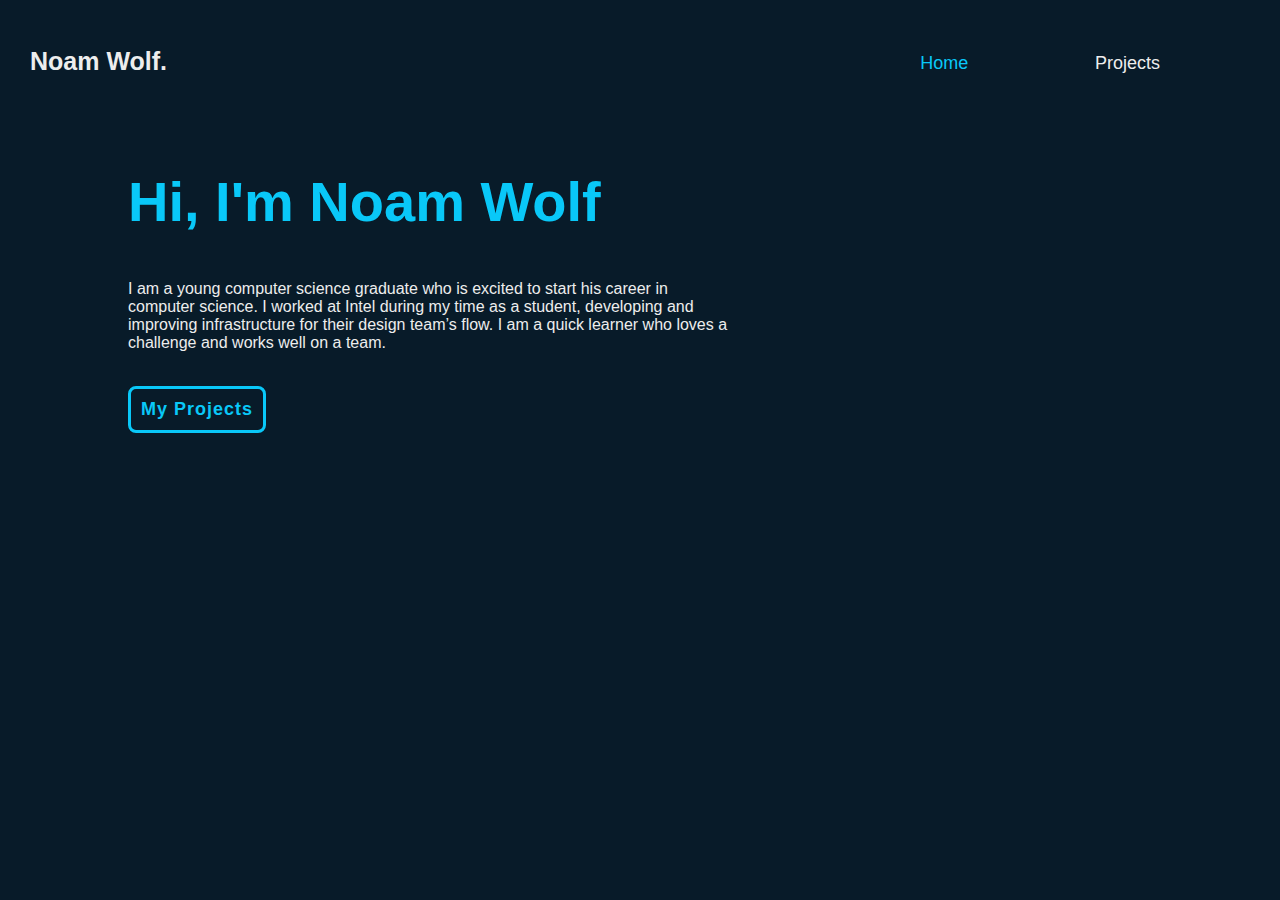
<file: index.html>
<!DOCTYPE html>
<html lang="en">
<head>
    <meta charset="UTF-8">
    <meta name="viewport" content="width=device-width, initial-scale=1.0">
    <link rel="stylesheet" href="styles.css">
    <title>Noam Wolf's Website</title>
</head>
<body>
    <header class="header">
        <h1 class="logo">Noam Wolf.</h1>
        <nav class="navbar">
            <a href="#" class="active">Home</a>
            <a href="projects.html">Projects</a>
            <!-- <a href="#blog">Blog</a> -->
            <!-- <img src="./profile.jpg" alt="Noam Wolfs Profile" height="128" width="128"> -->
        </nav>
    </header>
    <main>
        <section class="home">
            <div class="home-content">
                <h2>Hi, I'm Noam Wolf</h2>
                <p>I am a young computer science graduate who is excited to start his career
                     in computer science. I worked at Intel during my time as a student, developing
                      and improving infrastructure for their design team’s flow.
                       I am a quick learner who loves a challenge and works well on a team.<br><br></p> 
                <div class="btn-box">
                    <a href="projects.html">My Projects</a>
                </div>
            </div>
        </section>
        <!-- <section id="projects">
            <h2><a href="projects.html" id="project-link">Projects</a></h2>
            <p>My other projects, besides this website in itself</p>
        </section> -->
        <!-- <section id="blog">
            <h2>Blog</h2>
            <p>To Be Continued</p>
        </section> -->
    </main>
    <script src="script.js"></script>
</body>
</html>
</file>
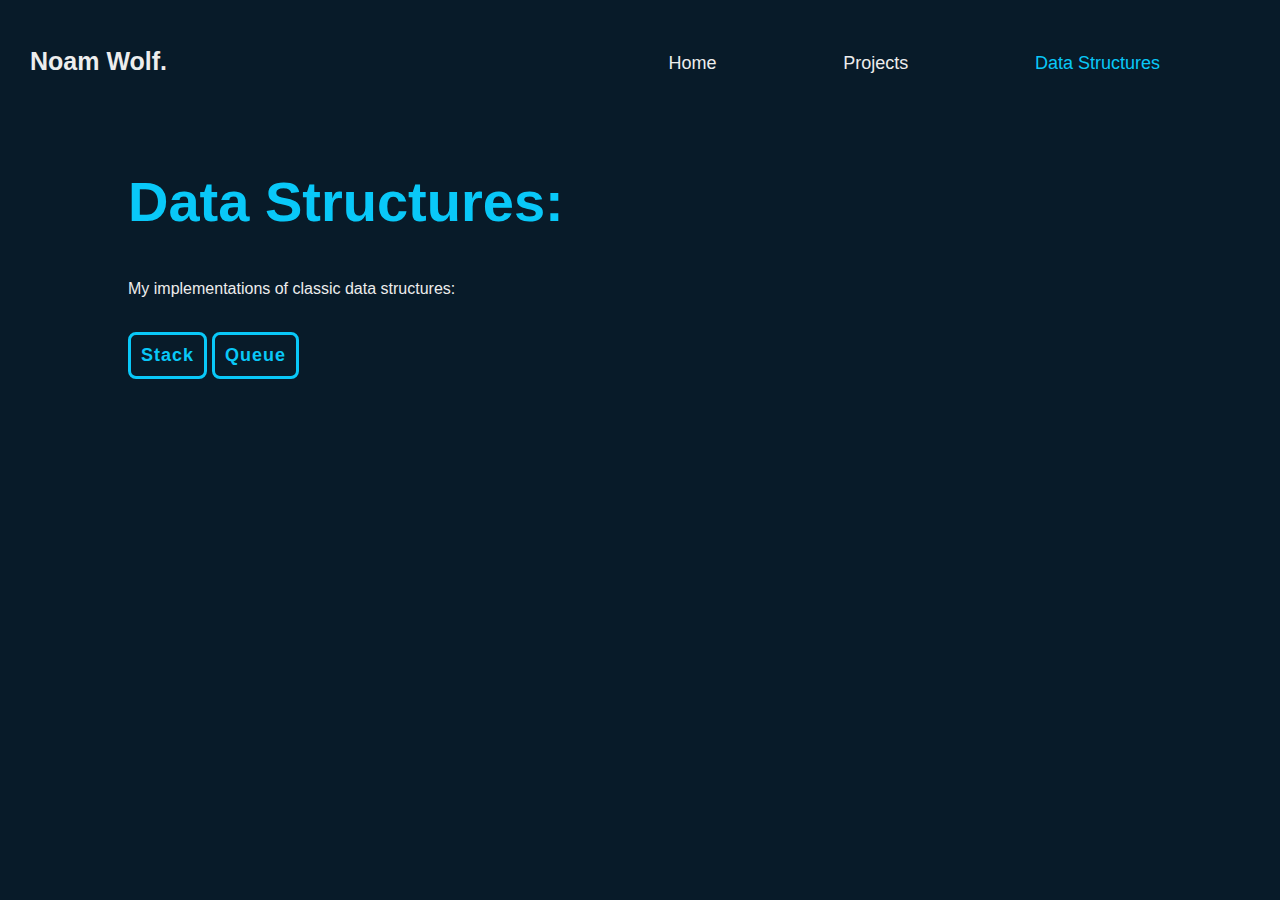
<file: datastructures.html>
<!-- projects.html -->
<!DOCTYPE html>
<html lang="en">
<head>
    <meta charset="UTF-8">
    <meta name="viewport" content="width=device-width, initial-scale=1.0">
    <link rel="stylesheet" href="styles.css">
    <title>Noam Wolf's Data Structures</title>
</head>
<body>
    <header class="header">
        <h1 class="logo">Noam Wolf.</h1>
        <nav class="navbar">
            <a href="index.html">Home</a>
            <a href="projects.html">Projects</a>
            <a href="datastructures.html" class="active">Data Structures</a>
        </nav>
    </header>
    <main>
        <section class="projects">
            <div class="projects-content">
                <h2>Data Structures:</h2>
                <p>My implementations of classic data structures:</p>
                <br>
                <div class="btn-box">
                    <a href="stack.html">Stack</a>
                    <a href="queue.html">Queue</a>
                </div>
            </div>
        </section>
    </main>
</body>
</html>
</file>
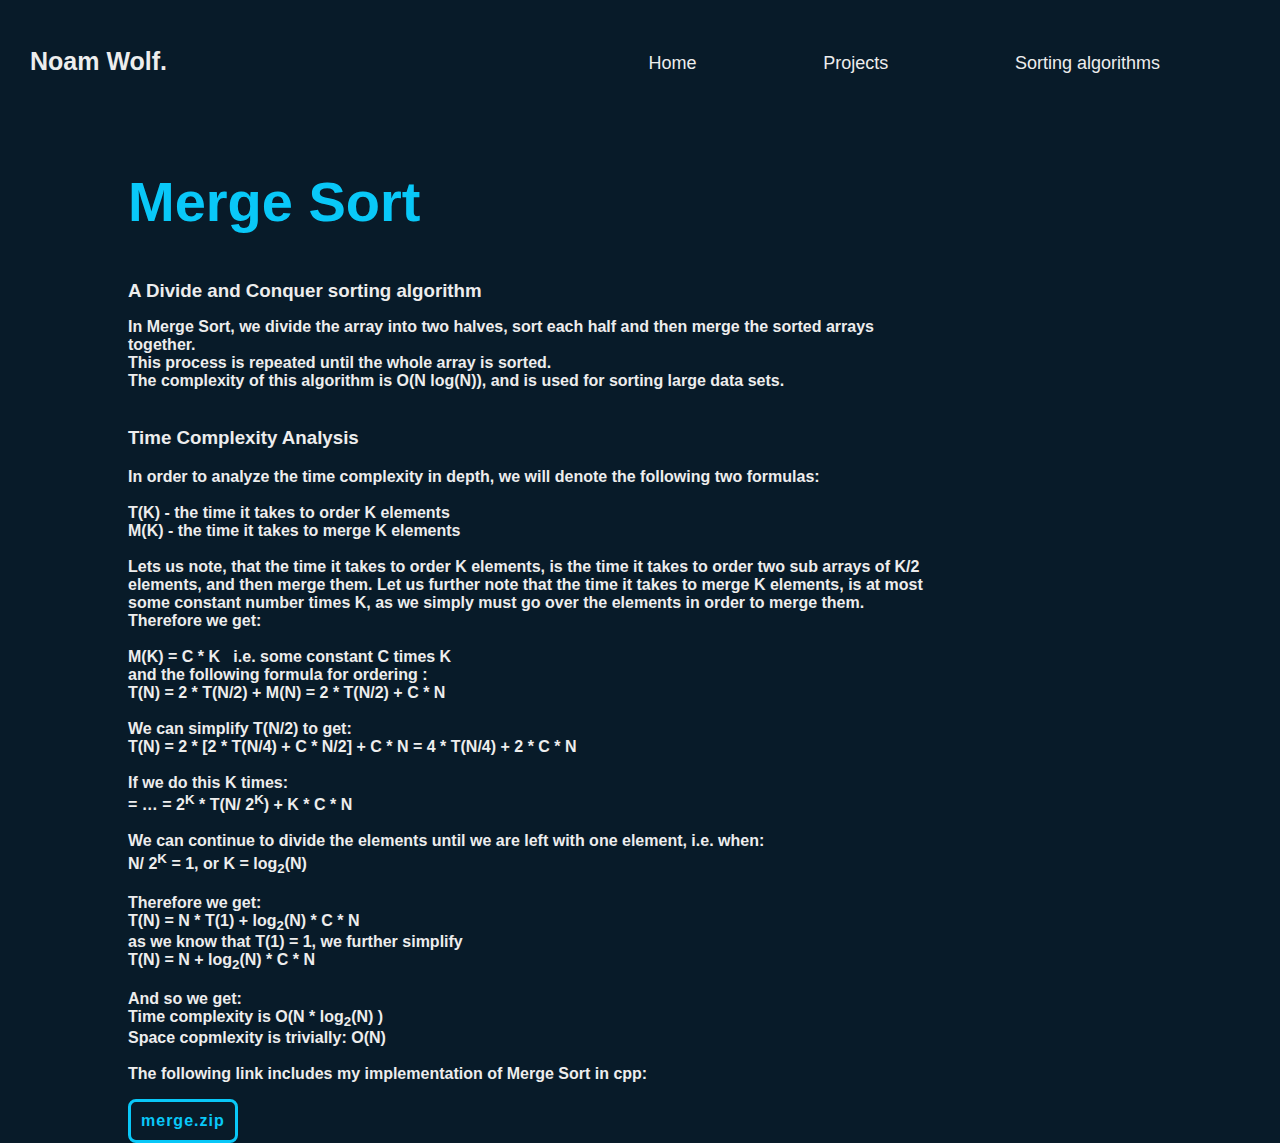
<file: mergesort.html>
<!-- projects.html -->
<!DOCTYPE html>
<html lang="en">
<head>
    <meta charset="UTF-8">
    <meta name="viewport" content="width=device-width, initial-scale=1.0">
    <link rel="stylesheet" href="styles.css">
    <title>Noam Wolf's Merge Sort</title>
</head>
<body>
    <header class="header">
        <h1 class="logo">Noam Wolf.</h1>
        <nav class="navbar">
            <a href="index.html">Home</a>
            <a href="projects.html">Projects</a>
            <a href="sortingalogrithms.html">Sorting algorithms</a>
        </nav>
    </header>
    <main>
        <section class="structures">
            <div class="structures-content">
                <h2>Merge Sort</h2>
                <h3>A Divide and Conquer sorting algorithm</p>
                <p>In Merge Sort, we divide the array into two halves, sort each half and then merge the sorted arrays together.<br>
                    This process is repeated until the whole array is sorted.<br> 
                    The complexity of this algorithm is O(<strong>N</strong> log(<strong>N</strong>)), and is used for sorting large data sets.<br><br>

                </p>
                <h3>Time Complexity Analysis</h3>
                <p>
                    <strong>
                        In order to analyze the time complexity in depth, we will denote the following two formulas: <br><br>
                        T(K) -  the time it takes to order K elements <br>
                        M(K) -  the time it takes to merge K elements <br><br>
                        Lets us note, that the time it takes to order K elements, is the time it takes to order two sub arrays of K/2 elements, and then merge them. Let us further note that the time it takes to merge K elements, is at most some constant number times K, as we simply must go over the elements in order to merge them.<br>
                        Therefore we get:<br><br>
                        M(K) = C * K &nbsp i.e. some constant C times K<br>
                        and the following formula for ordering :<br>
                        T(N) = 2 * T(N/2) + M(N) = 2 * T(N/2) + C * N <br><br>
                        We can simplify T(N/2) to get: <br>
                        T(N) = 2 * [2 * T(N/4) + C * N/2] + C * N =  4 * T(N/4) + 2 * C * N<br><br>
                        If we do this K times:<br>
                        = … =  2<sup>K</sup>  * T(N/ 2<sup>K</sup>) + K * C * N<br><br>
                        We can continue to divide the elements until we are left with one element, i.e. when:<br>
                        N/ 2<sup>K</sup> = 1, or K = log<sub>2</sub>(N)<br><br>
                        Therefore we get:<br>
                        T(N) = N * T(1) + log<sub>2</sub>(N) * C * N <br>
                        as we know that T(1) = 1, we further simplify<br>
                        T(N) = N + log<sub>2</sub>(N) * C * N <br><br>
                        And so we get:<br>
                        Time complexity is O(N * log<sub>2</sub>(N) )<br>
                        Space copmlexity is trivially: O(N)<br><br>
                        The following link includes my implementation of Merge Sort in cpp:
                    </strong>

                </p>
                <div class="str-btn-box">
                    <a href="mergesort.zip" download>merge.zip</a>
                </div>
            </div>
        </section>
    </main>
</body>
</html>
</file>
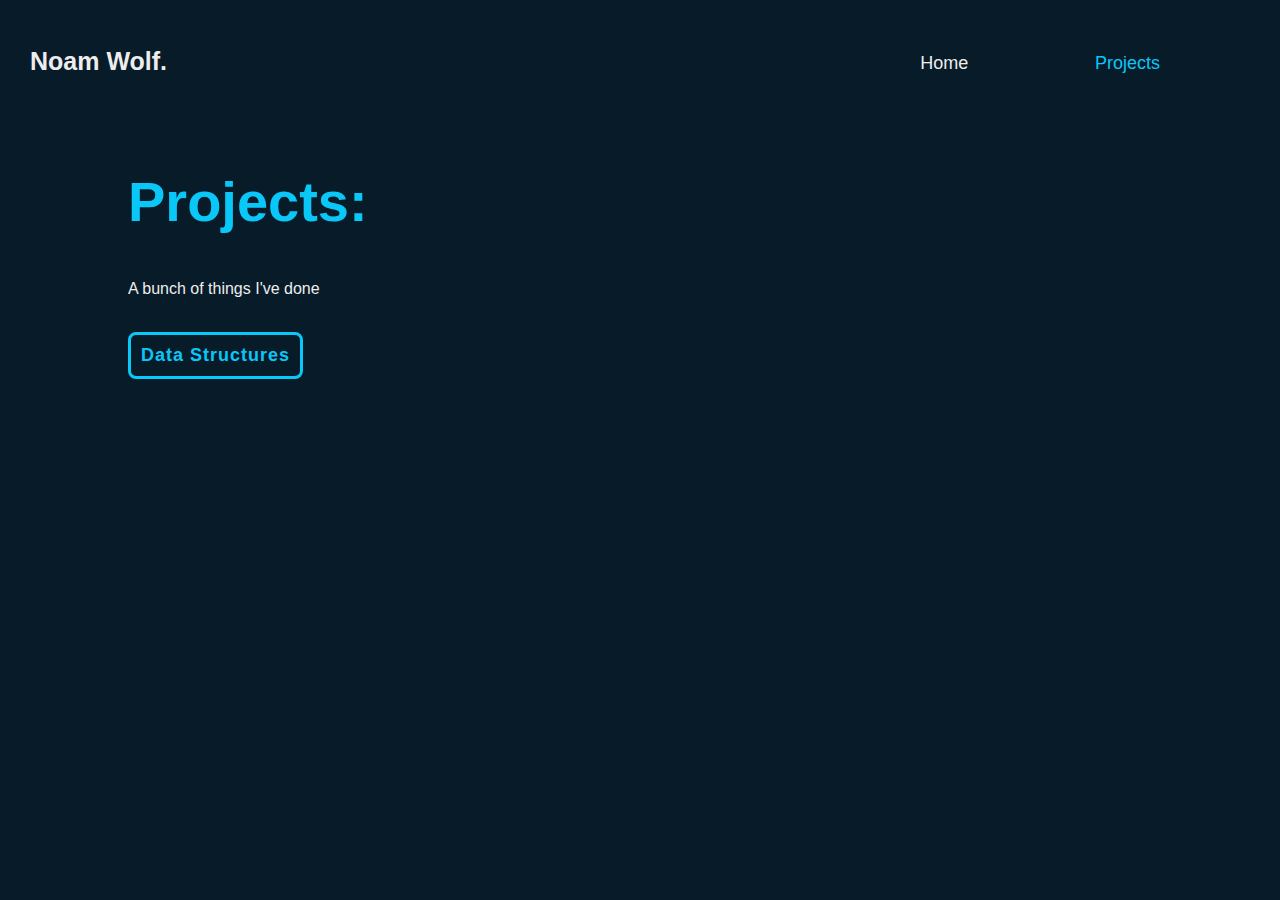
<file: projects.html>
<!DOCTYPE html>
<html lang="en">
<head>
    <meta charset="UTF-8">
    <meta name="viewport" content="width=device-width, initial-scale=1.0">
    <link rel="stylesheet" href="styles.css">
    <title>Noam Wolf's Projects</title>
</head>
<body>
    <header class="header">
        <h1 class="logo">Noam Wolf.</h1>
        <nav class="navbar">
            <a href="index.html">Home</a>
            <a href="projects.html" class="active">Projects</a>
        </nav>
    </header>
    <main>
        <section class="projects">
            <div class="projects-content">
                <h2>Projects:</h2>
                <p>A bunch of things I've done</p>
                <br>
                <div class="btn-box">
                    <a href="datastructures.html">Data Structures</a>
                </div>
            </div>
        </section>
    </main>
</body>
</html>
</file>
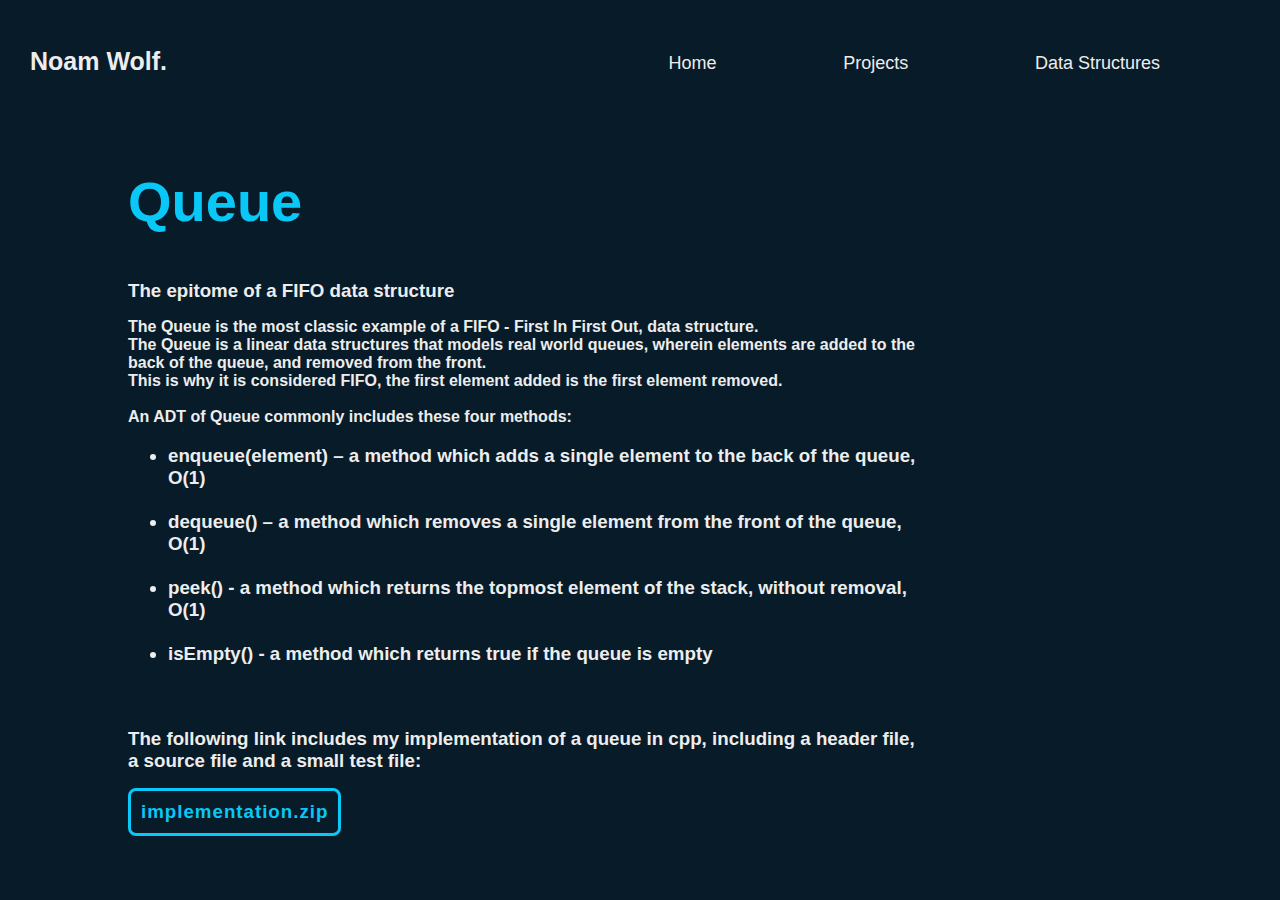
<file: queue.html>
<!-- projects.html -->
<!DOCTYPE html>
<html lang="en">
<head>
    <meta charset="UTF-8">
    <meta name="viewport" content="width=device-width, initial-scale=1.0">
    <link rel="stylesheet" href="styles.css">
    <title>Noam Wolf's Queue</title>
</head>
<body>
    <header class="header">
        <h1 class="logo">Noam Wolf.</h1>
        <nav class="navbar">
            <a href="index.html">Home</a>
            <a href="projects.html">Projects</a>
            <a href="datastructures.html">Data Structures</a>
        </nav>
    </header>
    <main>
        <section class="structures">
            <div class="structures-content">
                <h2>Queue</h2>
                <h3>The epitome of a FIFO data structure</p>
                <p>The Queue is the most classic example of a FIFO - First In First Out, data structure. <br>
                    The Queue is a linear data structures that models real world queues, wherein elements are added to the back of the queue, and removed from the front. <br> 
                    This is why it is considered FIFO, the first element added is the first element removed. <br><br>
                    An ADT of Queue commonly includes these four methods:<br>
                    <ul class="disc-list">
                        <li><strong>enqueue(element)</strong> – a method which adds a single element to the back of the queue, O(1)<br><br></li>
                        <li><strong>dequeue()</strong> – a method which removes a single element from the front of the queue, O(1)<br><br></li>
                        <li><strong>peek()</strong> - a method which returns the topmost element of the stack, without removal, O(1)<br><br></li>
                        <li><strong>isEmpty()</strong> -  a method which returns true if the queue is empty <br><br></li>
                    </ul>
                    <br>
                    The following link includes my implementation of a queue in cpp, including a header file, a source file and a small test file:
                </p>
                <div class="str-btn-box">
                    <a href="queueimp.zip" download>implementation.zip</a>
                </div>
            </div>
        </section>
    </main>
</body>
</html>
</file>
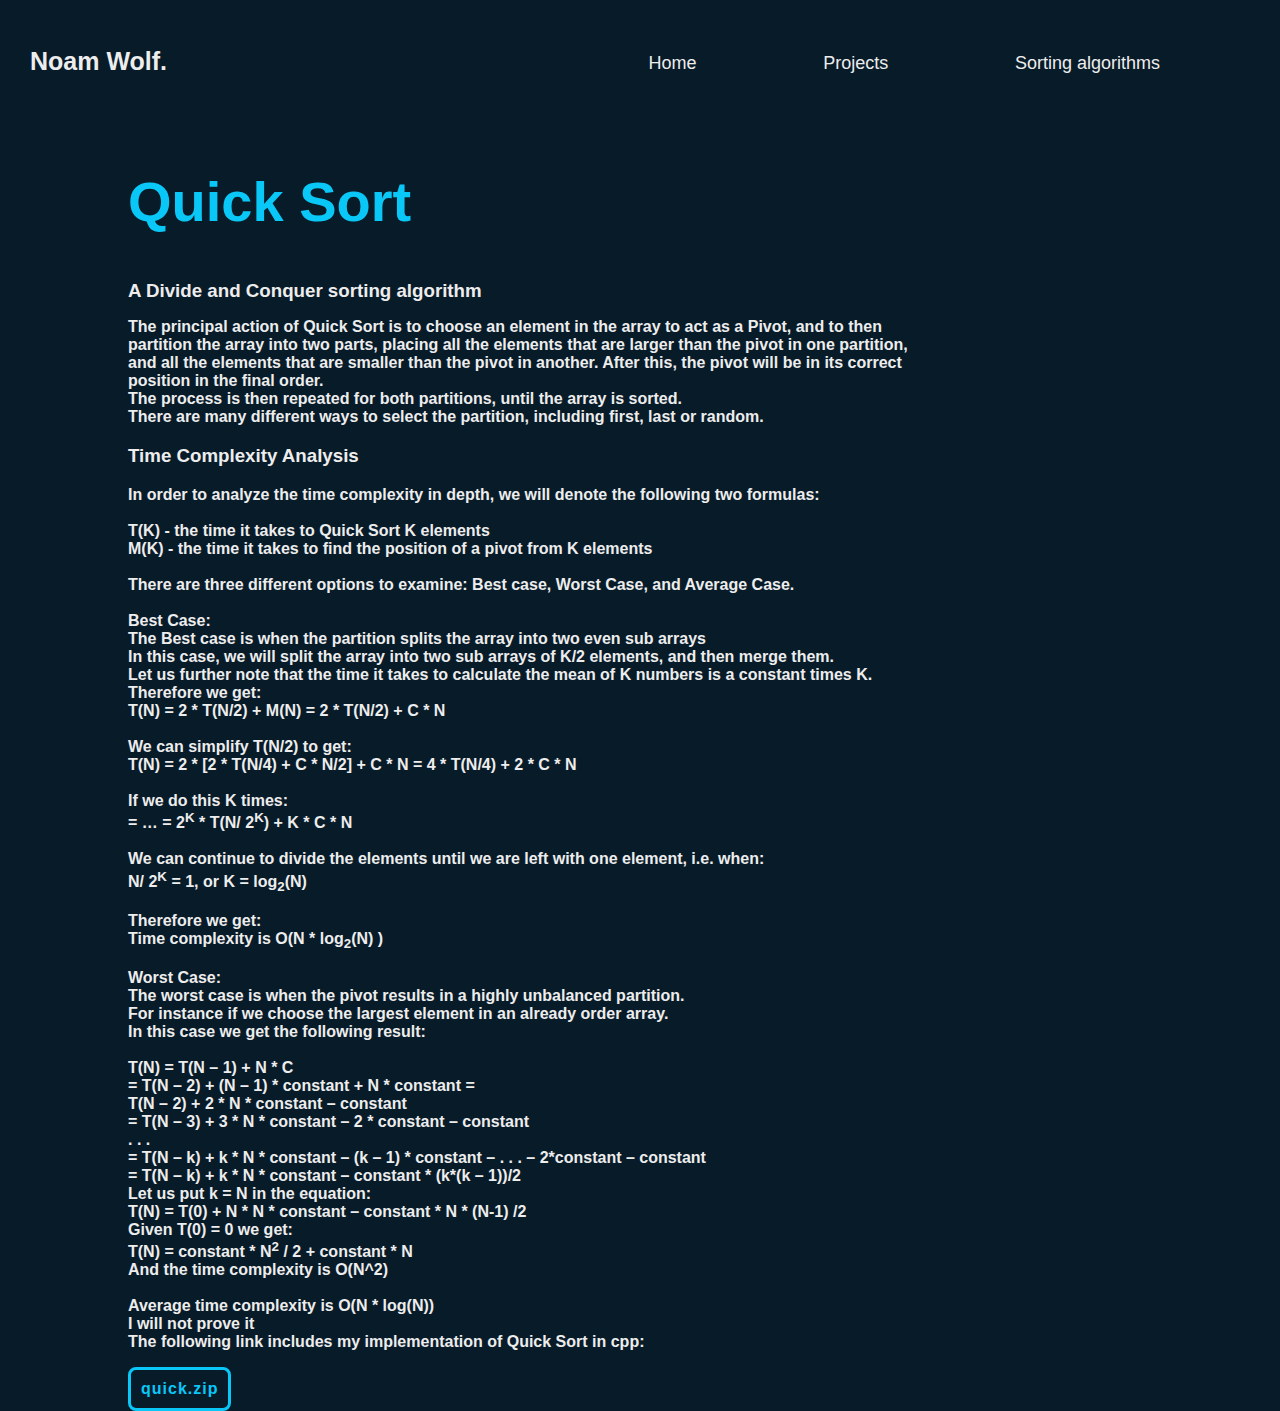
<file: quicksort.html>
<!-- projects.html -->
<!DOCTYPE html>
<html lang="en">
<head>
    <meta charset="UTF-8">
    <meta name="viewport" content="width=device-width, initial-scale=1.0">
    <link rel="stylesheet" href="styles.css">
    <title>Noam Wolf's Quick Sort</title>
</head>
<body>
    <header class="header">
        <h1 class="logo">Noam Wolf.</h1>
        <nav class="navbar">
            <a href="index.html">Home</a>
            <a href="projects.html">Projects</a>
            <a href="sortingalogrithms.html">Sorting algorithms</a>
        </nav>
    </header>
    <main>
        <section class="structures">
            <div class="structures-content">
                <h2>Quick Sort</h2>
                <h3>A Divide and Conquer sorting algorithm</p>
                <p>The principal action of Quick Sort is to choose an element in the array to act as a Pivot, and to then partition the array into two parts, placing all the elements that are larger than the pivot in one partition, and all the elements that are smaller than the pivot in another. After this, the pivot will be in its correct position in the final order. <br>
                    The process is then repeated for both partitions, until the array is sorted.<br> 
                    There are many different ways to select the partition, including first, last or random. 
                    
                </p>
                <h3>Time Complexity Analysis</h3>
                <p>
                    <strong>
                        In order to analyze the time complexity in depth, we will denote the following two formulas: <br><br>
                        T(K) -  the time it takes to Quick Sort K elements <br>
                        M(K) - the time it takes to find the position of a pivot from K elements<br><br>
                        There are three different options to examine: Best case, Worst Case, and Average Case. <br><br>
                        Best Case:<br>
                        The Best case is when the partition splits the array into two even sub arrays<br>
                        In this case, we will split the array into two sub arrays of K/2 elements, and then merge them.<br>
                        Let us further note that the time it takes to calculate the mean of K numbers is a constant times K.<br> 
                        Therefore we get:<br>
                        T(N) = 2 * T(N/2) + M(N) = 2 * T(N/2) + C * N <br><br>
                        We can simplify T(N/2) to get: <br>
                        T(N) = 2 * [2 * T(N/4) + C * N/2] + C * N =  4 * T(N/4) + 2 * C * N<br><br>
                        If we do this K times:<br>
                        = … =  2<sup>K</sup>  * T(N/ 2<sup>K</sup>) + K * C * N<br><br>
                        We can continue to divide the elements until we are left with one element, i.e. when:<br>
                        N/ 2<sup>K</sup> = 1, or K = log<sub>2</sub>(N)<br><br>
                        Therefore we get:<br>
                        Time complexity is O(N * log<sub>2</sub>(N) )<br><br>
                        Worst Case:<br>
                        The worst case is when the pivot results in a highly unbalanced partition.<br> 
                        For instance if we choose the largest element in an already order array.<br>
                        In this case we get the following result:<br><br>
                        T(N) = T(N – 1) + N * C<br>
                        = T(N – 2) + (N – 1) * constant + N * constant =<br>
                        T(N – 2) + 2 * N * constant – constant<br>
                        = T(N – 3) + 3 * N * constant – 2 * constant – constant<br>
                        . . .<br>
                        = T(N – k) + k * N * constant – (k – 1) * constant – . . . – 2*constant – constant<br>
                        = T(N – k) + k * N * constant – constant * (k*(k – 1))/2<br>
                        Let us put k = N in the equation:<br>
                        T(N)  = T(0) + N * N * constant – constant * N * (N-1) /2<br>
                        Given T(0) = 0 we get:<br>
                        T(N) = constant * N<sup>2</sup> / 2 + constant * N<br>
                        And the time complexity is O(N^2)<br><br>
                        Average time complexity is O(N * log(N))<br>
                        I will not prove it<br>
                        The following link includes my implementation of Quick Sort in cpp:
                    </strong>

                </p>
                <div class="str-btn-box">
                    <a href="quicksort.zip" download>quick.zip</a>
                </div>
            </div>
        </section>
    </main>
</body>
</html>
</file>
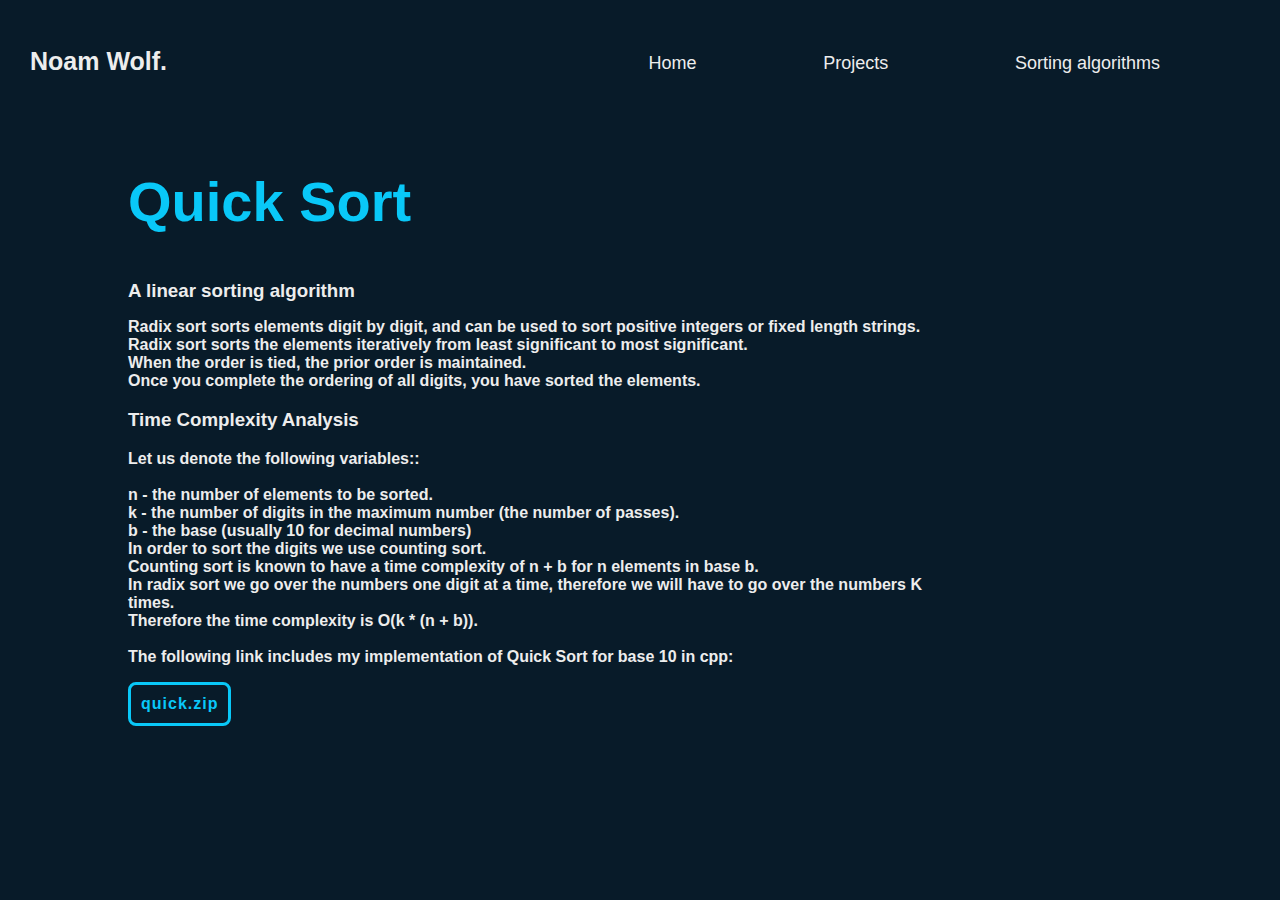
<file: radixsort.html>
<!-- projects.html -->
<!DOCTYPE html>
<html lang="en">
<head>
    <meta charset="UTF-8">
    <meta name="viewport" content="width=device-width, initial-scale=1.0">
    <link rel="stylesheet" href="styles.css">
    <title>Noam Wolf's Radix Sort</title>
</head>
<body>
    <header class="header">
        <h1 class="logo">Noam Wolf.</h1>
        <nav class="navbar">
            <a href="index.html">Home</a>
            <a href="projects.html">Projects</a>
            <a href="sortingalogrithms.html">Sorting algorithms</a>
        </nav>
    </header>
    <main>
        <section class="structures">
            <div class="structures-content">
                <h2>Quick Sort</h2>
                <h3>A linear sorting algorithm</p>
                <p>Radix sort sorts elements digit by digit, and can be used to sort positive integers or fixed length strings.<br>
                    Radix sort sorts the elements iteratively from least significant to most significant.<br>
                    When the order is tied, the prior order is maintained.<br>
                    Once you complete the ordering of all digits, you have sorted the elements. 
                    
                </p>
                <h3>Time Complexity Analysis</h3>
                <p>
                    <strong>
                        Let us denote the following variables:: <br><br>
                        n - the number of elements to be sorted.<br>
                        k - the number of digits in the maximum number (the number of passes).<br>
                        b - the base (usually 10 for decimal numbers)
                        <br>
                        In order to sort the digits we use counting sort.<br>
                        Counting sort is known to have a time complexity of n + b for n elements in base b.<br>
                        In radix sort we go over the numbers one digit at a time, therefore we will have to go over the numbers K times.<br>
                        Therefore the time complexity is O(k * (n + b)).<br><br>

                        The following link includes my implementation of Quick Sort for base 10 in cpp:
                    </strong>

                </p>
                <div class="str-btn-box">
                    <a href="quicksort.zip" download>quick.zip</a>
                </div>
            </div>
        </section>
    </main>
</body>
</html>
</file>
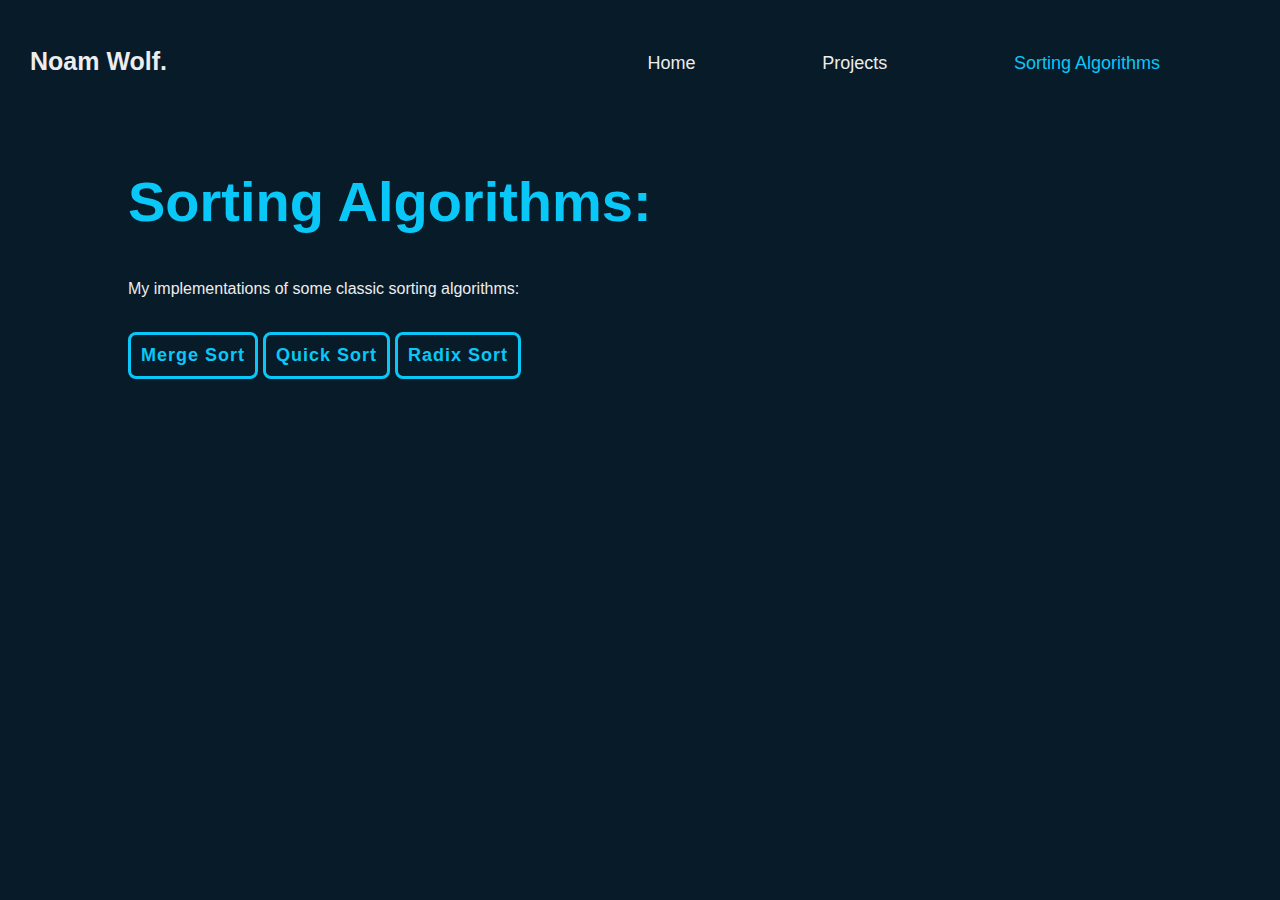
<file: sortingalogrithms.html>
<!-- projects.html -->
<!DOCTYPE html>
<html lang="en">
<head>
    <meta charset="UTF-8">
    <meta name="viewport" content="width=device-width, initial-scale=1.0">
    <link rel="stylesheet" href="styles.css">
    <title>Noam Wolf's Sorting Algorithms</title>
</head>
<body>
    <header class="header">
        <h1 class="logo">Noam Wolf.</h1>
        <nav class="navbar">
            <a href="index.html">Home</a>
            <a href="projects.html">Projects</a>
            <a href="sortingalogrithms.html" class="active">Sorting Algorithms</a>
        </nav>
    </header>
    <main>
        <section class="projects">
            <div class="projects-content">
                <h2>Sorting Algorithms:</h2>
                <p>My implementations of some classic sorting algorithms:</p>
                <br>
                <div class="btn-box">
                    <a href="mergesort.html">Merge Sort</a>
                    <a href="quicksort.html">Quick Sort</a>
                    <a href="radixsort.html">Radix Sort</a>
                </div>
            </div>
        </section>
    </main>
</body>
</html>
</file>
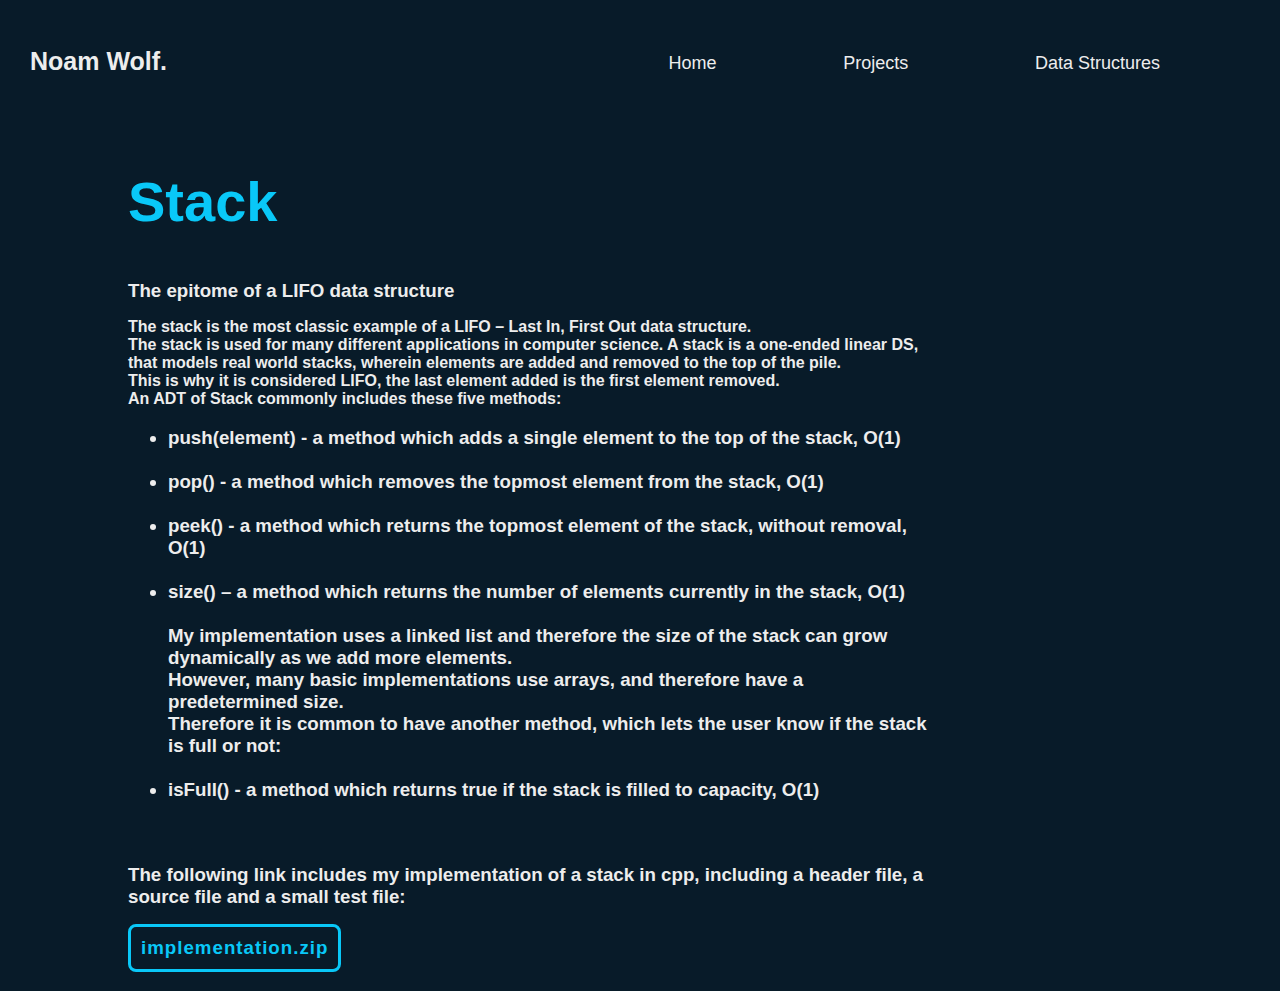
<file: stack.html>
<!-- projects.html -->
<!DOCTYPE html>
<html lang="en">
<head>
    <meta charset="UTF-8">
    <meta name="viewport" content="width=device-width, initial-scale=1.0">
    <link rel="stylesheet" href="styles.css">
    <title>Noam Wolf's Stack</title>
</head>
<body>
    <header class="header">
        <h1 class="logo">Noam Wolf.</h1>
        <nav class="navbar">
            <a href="index.html">Home</a>
            <a href="projects.html">Projects</a>
            <a href="datastructures.html">Data Structures</a>
        </nav>
    </header>
    <main>
        <section class="structures">
            <div class="structures-content">
                <h2>Stack</h2>
                <h3>The epitome of a LIFO data structure</p>
                <p>The stack is the most classic example of a LIFO – Last In, First Out data structure.<br> The stack is used for many different applications in computer science. 
                    A stack is a one-ended linear DS, that models real world stacks, wherein elements are added and removed to the top of the pile.<br> 
                    This is why it is considered LIFO, the last element added is the first element removed.<br>
                    An ADT of Stack commonly includes these five methods:
                    <ul class="disc-list">
                        <li><strong>push(element)</strong> -  a method which adds a single element to the top of the stack, O(1)<br><br></li>
                        <li><strong>pop()</strong> -  a method which removes the topmost element from the stack, O(1)<br><br></li>
                        <li><strong>peek()</strong> - a method which returns the topmost element of the stack, without removal, O(1)<br><br></li>
                        <li><strong>size()</strong> – a method which returns the number of elements currently in the stack, O(1)<br><br></li>
                        My implementation uses a linked list and therefore the size of the stack can grow dynamically as we add more elements.<br>
                        However, many basic implementations use arrays, and therefore have a predetermined size.<br>
                        Therefore it is common to have another method, which lets the user know if the stack is full or not:<br><br>
                        <li><strong>isFull()</strong> -  a method which returns true if the stack is filled to capacity, O(1)<br><br></li>
                    </ul>
                    <br>
                    The following link includes my implementation of a stack in cpp, including a header file, a source file and a small test file:
                </p>
                <div class="str-btn-box">
                    <a href="implementation.zip" download>implementation.zip</a>
                </div>
            </div>
        </section>
    </main>
</body>
</html>
</file>
<file: styles.css>
/* Basic CSS styles */

body {
    font-family: Arial, Helvetica, sans-serif;
    margin: 0;
    padding: 0;
    background-color: #081b29;
    color: #ededed;
}

.header {
    background-color: #081b29;
    top: 0;
    left: 0;
    width: 100%;
    justify-content: space-between;
    align-items: center;
    display: inline-flex;
    padding: 0px;
    font-size: 24px;
    position: relative;
}

.logo{
    color: #ededed;
    padding: 30px;
    font-size: 25px;
    font-weight: 600;
}

.navbar a {
    font-size: 18px;
    text-decoration: none;
    color: #ededed;
    font-weight: 500;
    margin-right: 40px;
    padding-right: 80px;
}

.navbar a:hover,
.navbar a.active{
    color: #09c8f8;
}



a#project-link {
    text-decoration: underline; /* Add underline */
    color: black; /* Set the color to red */
    font-weight: bold;   /* Make the text italic */
}

.home{
    display: flex;
    align-items: center;
    padding: 0 10%;
}

.home-content{
    max-width: 600px;
}

.home-content h2 {
    color: #09c8f8;
    font-size: 56px;
    font-weight: 700;
}

.home-content p {
    font-size: 16px;
}

.home-content .btn-box {
    justify-content: space-between;
    font-size: 18px;
    width: fit-content;
    height: max-content;
    background-color: #081b29;
    border: 10px #081b29;
    text-decoration: none;
    border-radius: 8px;
}

.projects{
    display: flex;
    align-items: center;
    padding: 0 10%;
 }
 
 .projects-content{
    max-width: 600px;
 }
 
 .projects-content h2 {
    color: #09c8f8;
    font-size: 56px;
    font-weight: 700;
 }
 
 .projects-content p {
     font-size: 16px;
 }
 
 .projects-content .btn-box {
    justify-content: space-between;
     font-size: 18px;
     width: max-content;
     height: max-content;
     background-color: #081b29;
     border: 10px #081b29;
     text-decoration: none;
     border-radius: 8px;
 }

 .structures{
    display: flex;
    align-items: center;
    padding: 0 10%;
 }
 
 .structures-content{
     max-width: 800px;
 }
 
 .structures-content h2 {
     font-size: 56px;
     font-weight: 700;
     color: #09c8f8;
 }
 
 .structures-content p {
     font-size: 16px;
 }




 .structures-content .btn-box {
    justify-content: space-around;
     font-size: 18px;
     width: max-content;
     height: max-content;
     background-color: #081b29;
     border: 10px #081b29;
     text-decoration: none;
     border-radius: 8px;
 }
.btn-box a{
    text-decoration: none;
    display: inline-flex;
    border: #09c8f8;
    align-items: center;
    justify-content: center;
    letter-spacing: 1px;
    width: auto;
    padding-left: 10px;
    padding-right: 10px;
    padding-top: 10px;
    padding-bottom: 10px;
    height: auto;
    color: #09c8f8;
    font-weight: 600;
    border: 3px solid #09c8f8;
    border-radius: 8px;
    overflow: hidden;
}
.str-btn-box a{
    text-decoration: none;
    display: inline-flex;
    border: #09c8f8;
    align-items: center;
    justify-content: center;
    letter-spacing: 1px;
    width: auto;
    padding-left: 10px;
    padding-right: 10px;
    padding-top: 10px;
    padding-bottom: 10px;
    height: auto;
    color: #09c8f8;
    font-weight: 600;
    border: 3px solid #09c8f8;
    border-radius: 8px;
    overflow: hidden;
}

/* Additional CSS styles go here */
</file>
